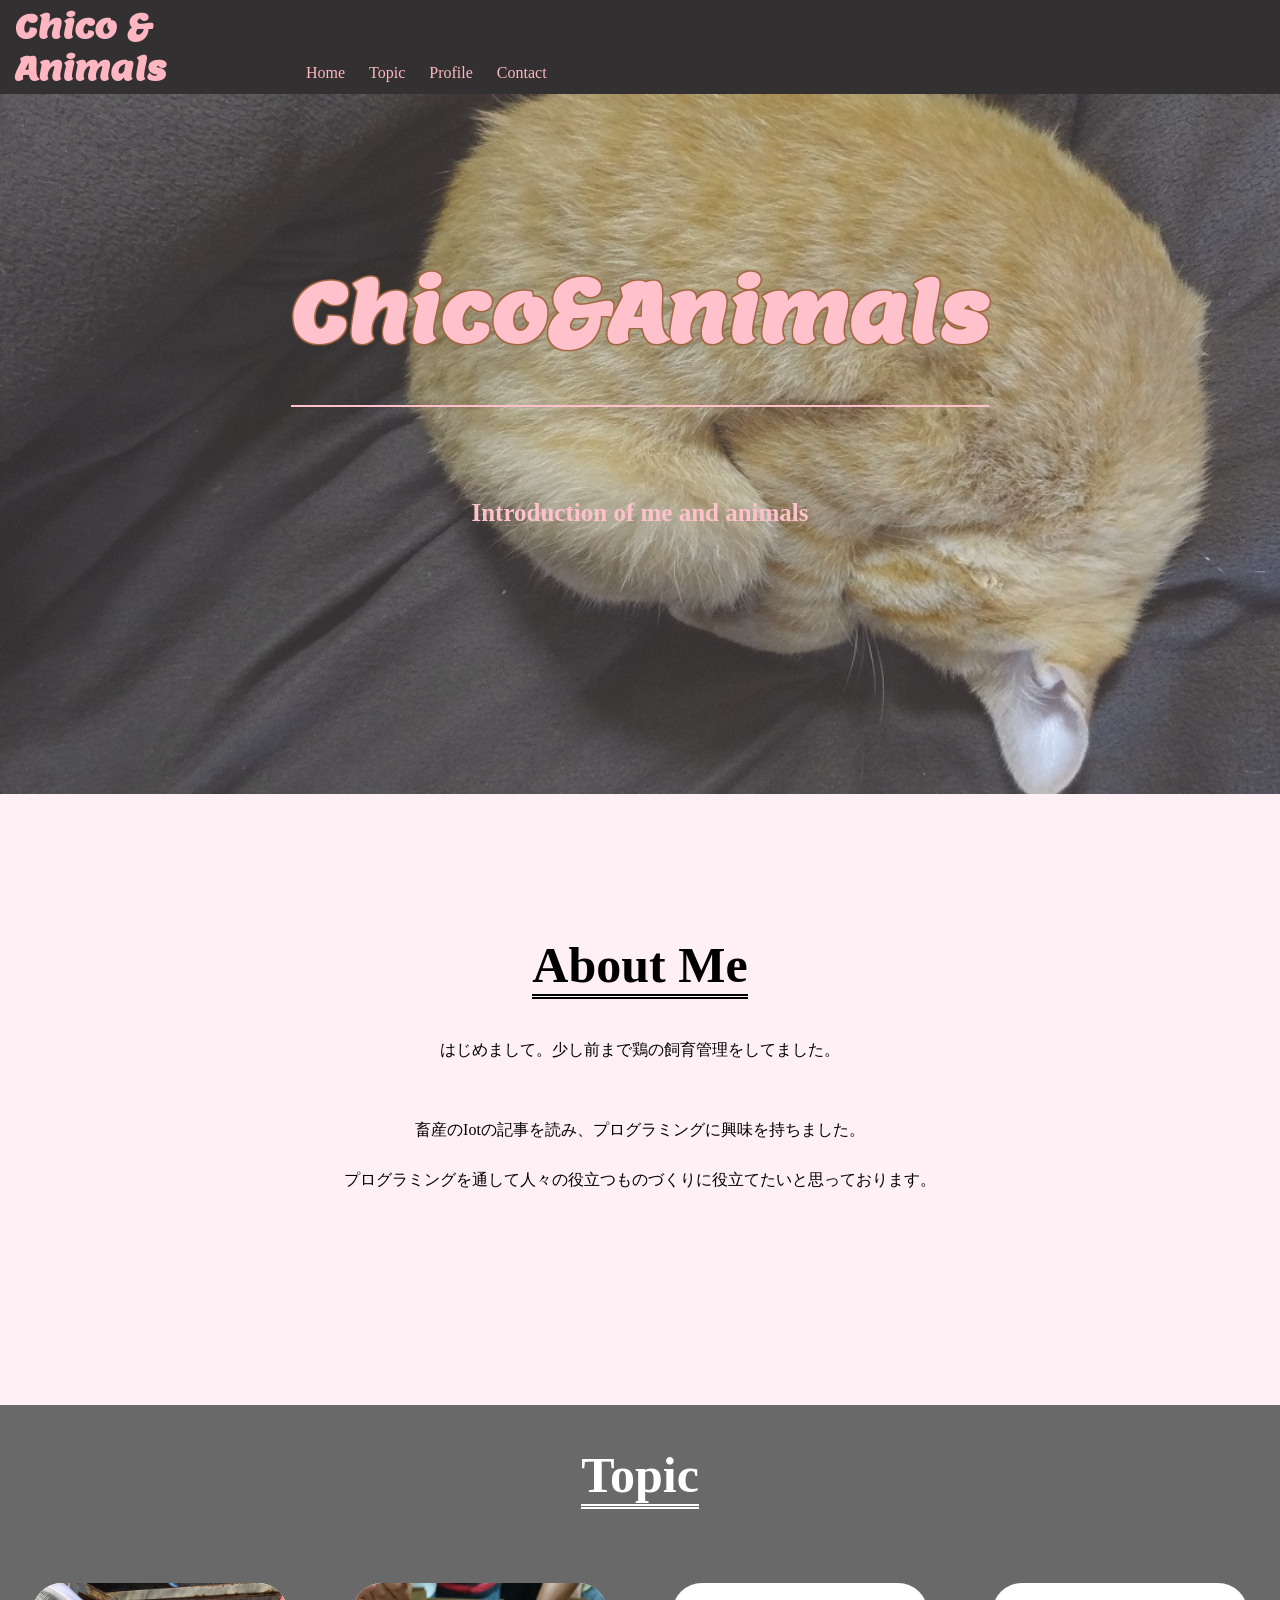
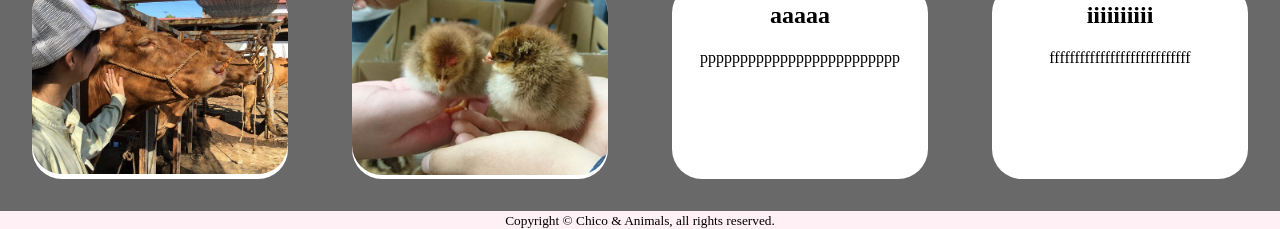
<file: index.html>
<!DOCTYPE html>
<html lang="ja" dir="ltr">
  <head>
    <meta charset="utf-8">
    <title>Chico&Animals</title>
    <link rel="stylesheet" href="style.css">
    <link href="https://fonts.googleapis.com/css?family=Lemon&display=swap" rel="stylesheet">
  </head>
  <body>
    <header>

      <div id="header">
        <div id="title">
        <h1><a>Chico & Animals</a></h1>
        </div>

      <div id="nav">
      <nav>
        <ul>
          <li><a href="index.html">Home</a></li>
          <li><a id="page">Topic</a></li>
          <li><a href="profile.html">Profile</a></li>
          <li><a href="contact.html">Contact</a></li>
        </ul>
      </nav>
    </div>
    </div>
    </header>

    <section class="fadeInUp">
      <div id="photo">
        <div id="top">
        <h1>Chico&Animals</h1>

        <p>Introduction of me and animals</p>
       </div>
     </div>
    </section>
    <section id="about" class="fadeInUp">
      <h1>About Me</h1>
      <p>はじめまして。少し前まで鶏の飼育管理をしてました。</p>
      <p>畜産のIotの記事を読み、プログラミングに興味を持ちました。<br>
      プログラミングを通して人々の役立つものづくりに役立てたいと思っております。</p>
    </section>


    <section id="topic" class="fadeInUp">
      <h1>Topic</h1>

      <div class="boxs">

      <article class="box1">
      <a href="box1.html"><img src="images/animal01.JPG" alt="あか牛です。">
      <div class="mask">
        <div class="caption">
          <h2>あか牛</h2>
          <p>授業でよく扱ってました。</p>
        </div>
      </div></a>
      </article>

      <article class="box2">
      <a href="box2.html"><img src="images/animal02.JPG" alt="天草大王です。">
      <div class="mask">
        <div class="caption">
          <h2>にわとり（大学研究）</h2>
          <p>研究室でにわとりの研究してました。</p>

        </div>
      </div></a>
      </article>

      <article class="box3">
        <h2>aaaaa</h2>
        <p>ppppppppppppppppppppppppp</p>
        <div class="mask">
          <div class="caption">
            <h2>あか牛</h2>
            <p>授業でよく扱ってました。</p>
          </div>
        </div>

      </article>
      <article class="box4">
        <h2>iiiiiiiiii</h2>
        <p>ffffffffffffffffffffffffffff</p>
        <div class="mask">
          <div class="caption">
            <h2>あか牛</h2>
            <p>授業でよく扱ってました。</p>
          </div>
        </div>
      </article>

     </div>
    </section>

    <footer> <small>Copyright &copy; Chico & Animals, all rights reserved.</small> </footer>
    <script src="jquery-3.4.1.min.js"></script>
    <script src="script.js"></script>
  </body>
</html>
</file>
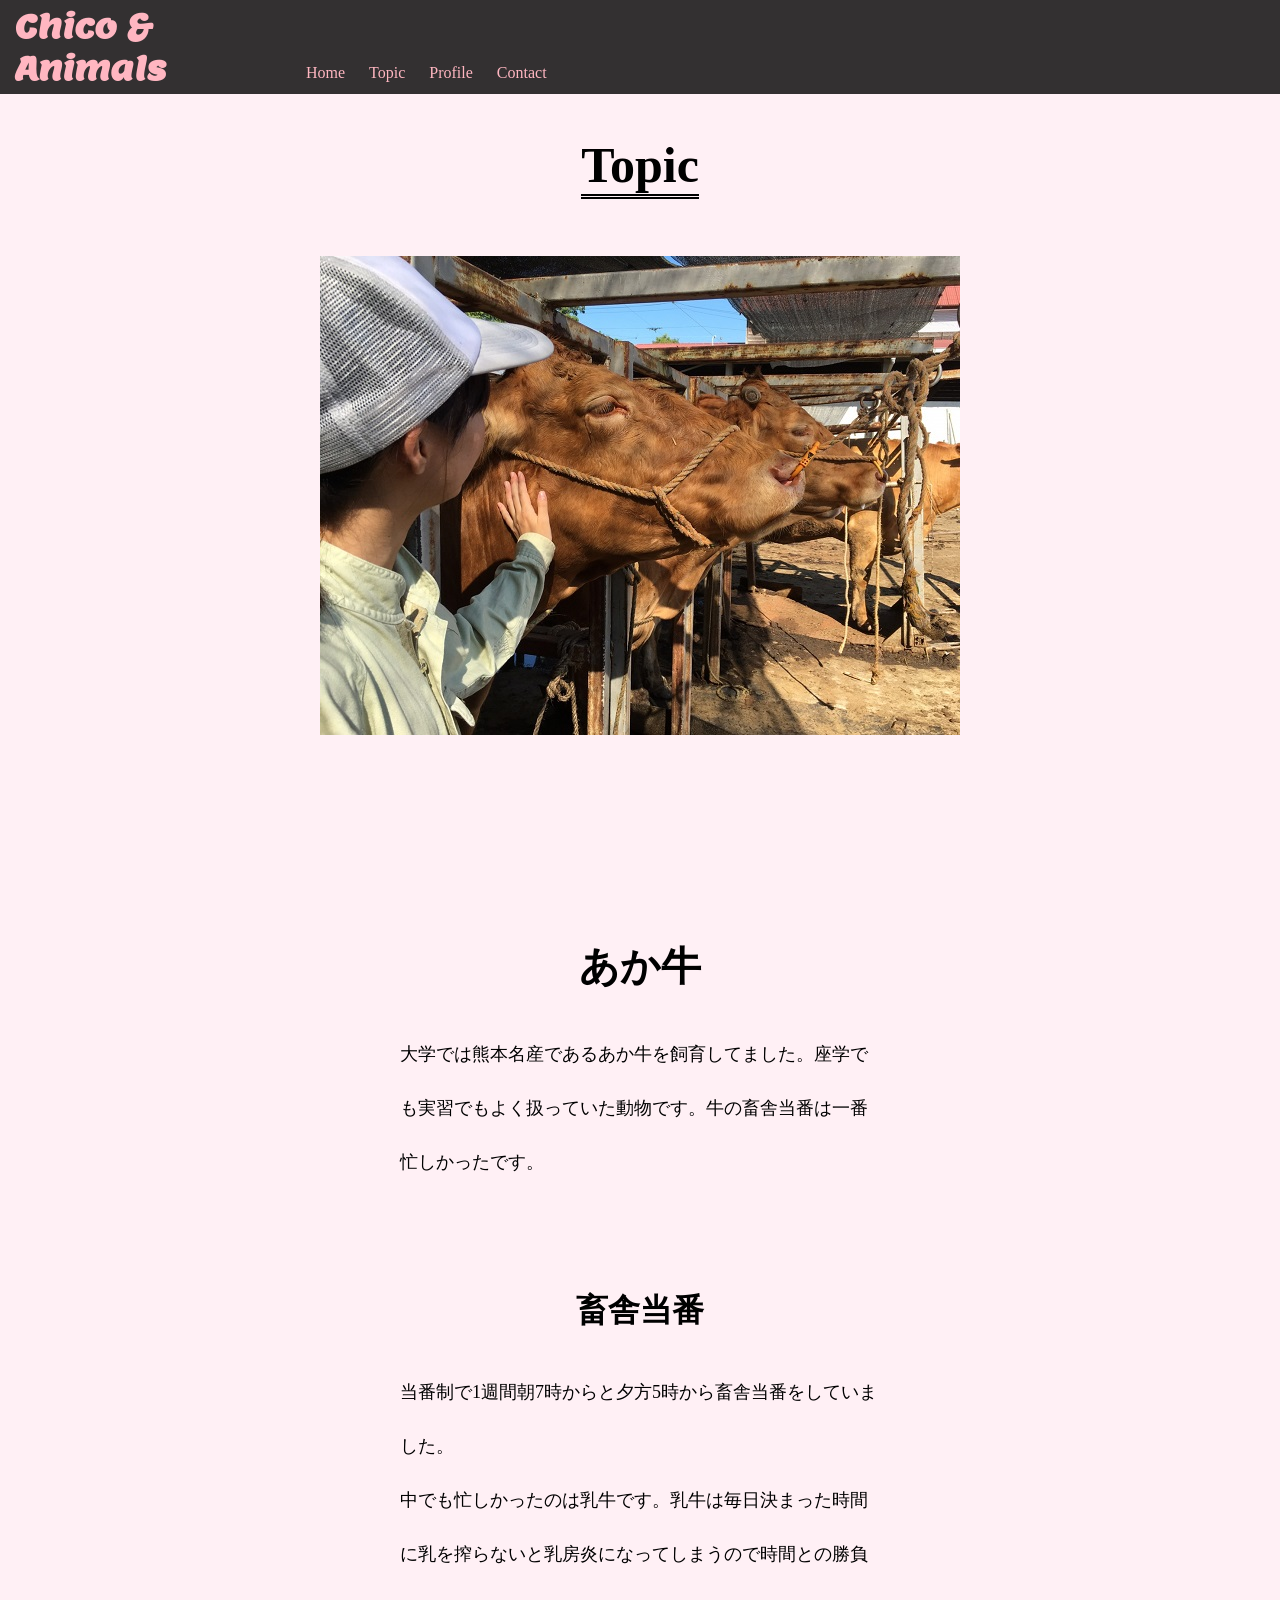
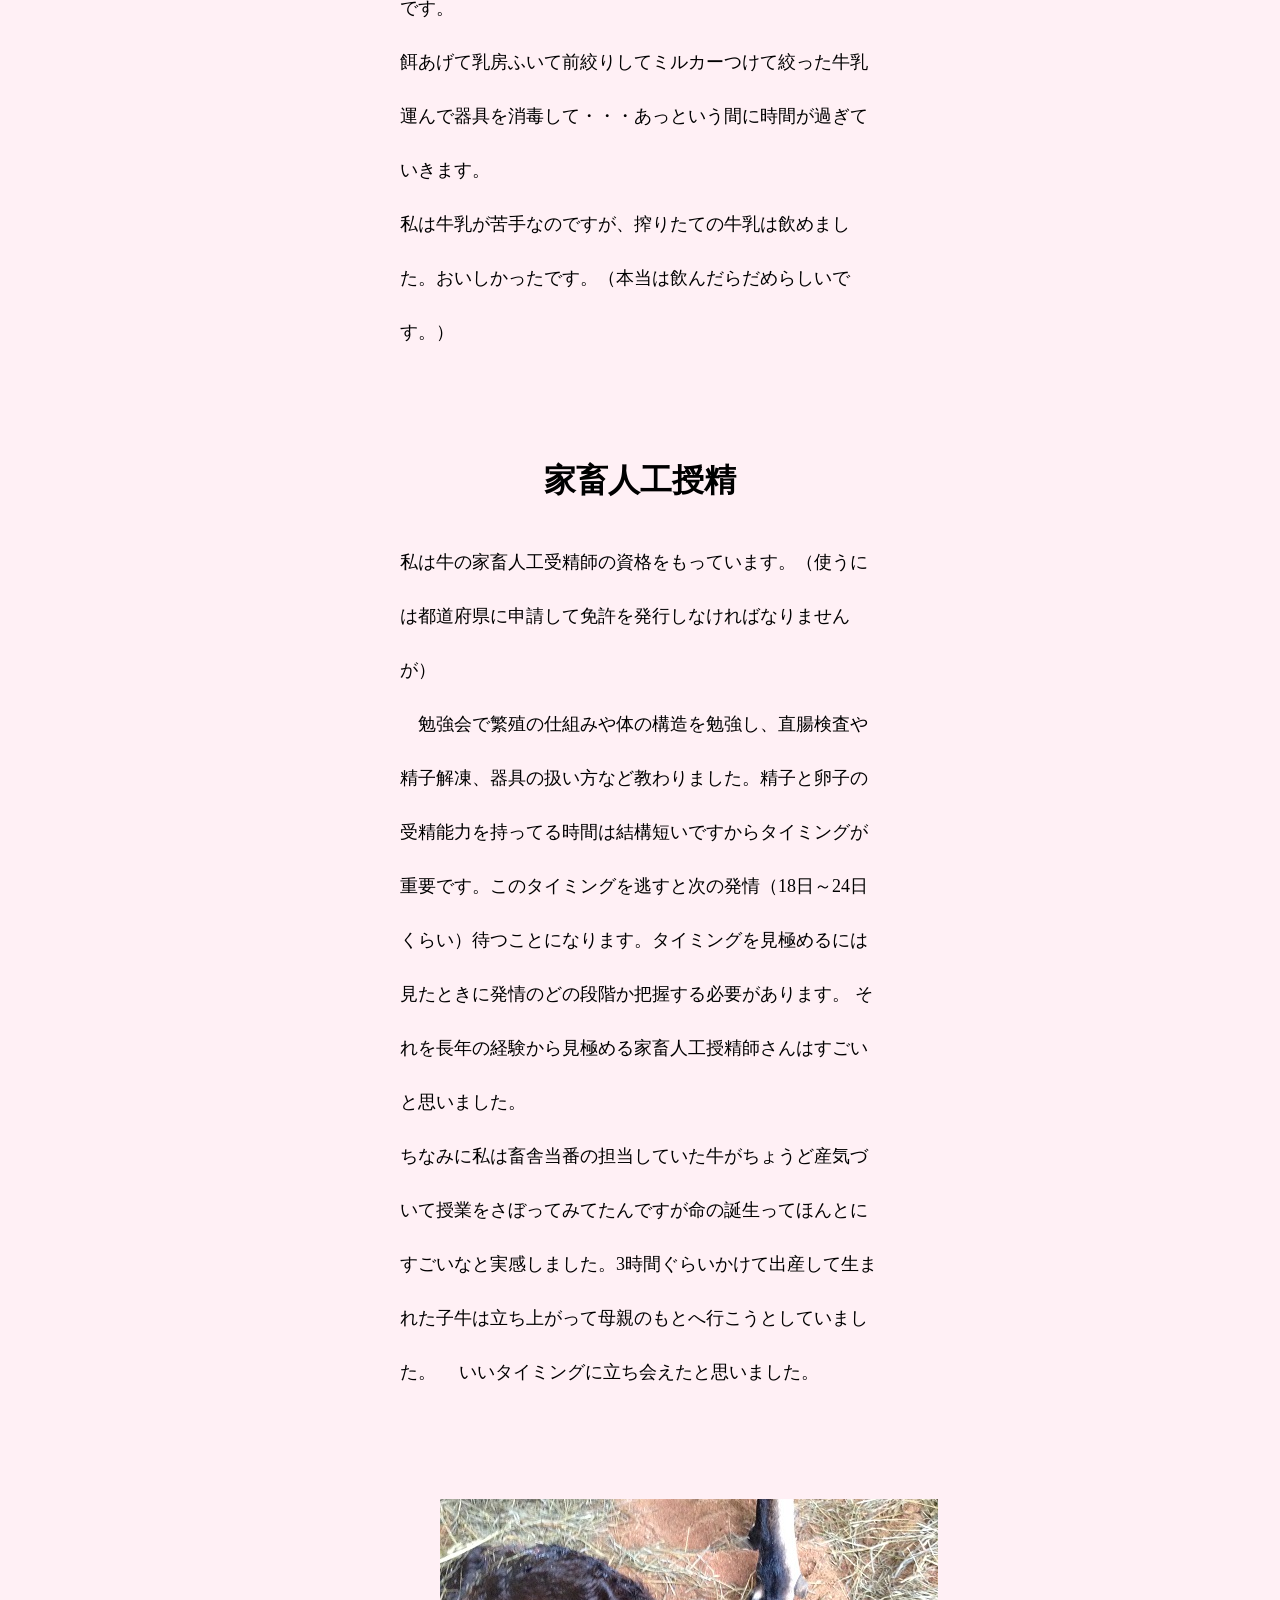
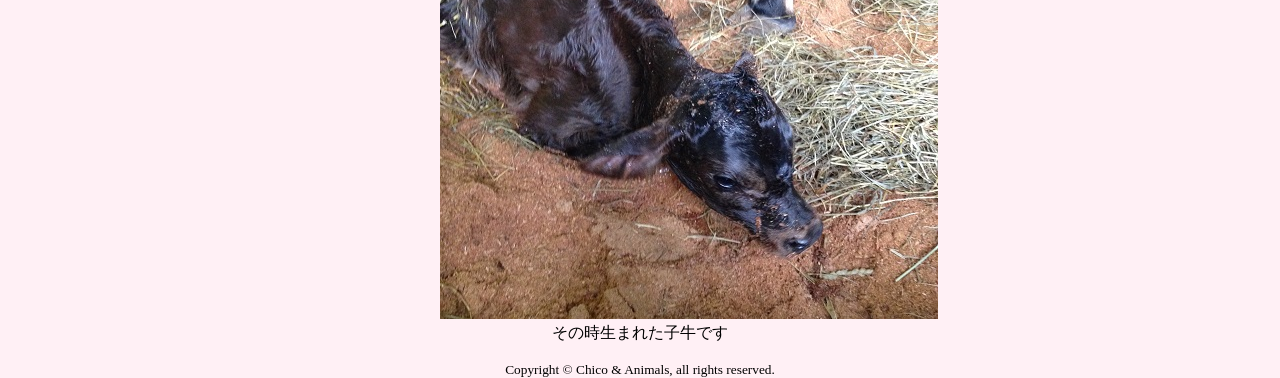
<file: box1.html>
<!DOCTYPE html>
<html lang="ja" dir="ltr">
  <head>
    <meta charset="utf-8">
    <title>Chico&Animals</title>
    <link rel="stylesheet" href="style.css">
    <link href="https://fonts.googleapis.com/css?family=Lemon&display=swap" rel="stylesheet">
  </head>
  <body>
    <header>

      <div id="header">
        <div id="title">
        <h1><a>Chico & Animals</a></h1>
        </div>

      <div id="nav">
      <nav>
        <ul>
          <li><a href="index.html">Home</a></li>
          <li><a id="page">Topic</a></li>
          <li><a href="profile.html">Profile</a></li>
          <li><a href="contact.html">Contact</a></li>
        </ul>
      </nav>
    </div>
    </div>
    </header>
    <article class="topic">
      <div class="fadeInUp">
      <h1>Topic</h1>

      <figure>
      <img src="images/animal01.JPG" alt="あか牛です。">
      </figure>
     </div>

      <div class="news">

        <div class="fadeInUp">
        <h2>あか牛</h2>
        <p>大学では熊本名産であるあか牛を飼育してました。座学でも実習でもよく扱っていた動物です。牛の畜舎当番は一番忙しかったです。</p>
        </div>

        <div class="fadeInUp">
        <h3>畜舎当番</h3>
        <p>当番制で1週間朝7時からと夕方5時から畜舎当番をしていました。<br>
          中でも忙しかったのは乳牛です。乳牛は毎日決まった時間に乳を搾らないと乳房炎になってしまうので時間との勝負です。<br>
          餌あげて乳房ふいて前絞りしてミルカーつけて絞った牛乳運んで器具を消毒して・・・あっという間に時間が過ぎていきます。<br>
          私は牛乳が苦手なのですが、搾りたての牛乳は飲めました。おいしかったです。（本当は飲んだらだめらしいです。）</P>
        </div>

        <div class="fadeInUp">
        <h3>家畜人工授精</h3>
        <p>私は牛の家畜人工受精師の資格をもっています。（使うには都道府県に申請して免許を発行しなければなりませんが）<br>
          　勉強会で繁殖の仕組みや体の構造を勉強し、直腸検査や精子解凍、器具の扱い方など教わりました。精子と卵子の受精能力を持ってる時間は結構短いですからタイミングが重要です。このタイミングを逃すと次の発情（18日～24日くらい）待つことになります。タイミングを見極めるには見たときに発情のどの段階か把握する必要があります。
           それを長年の経験から見極める家畜人工授精師さんはすごいと思いました。<br>
           ちなみに私は畜舎当番の担当していた牛がちょうど産気づいて授業をさぼってみてたんですが命の誕生ってほんとにすごいなと実感しました。3時間ぐらいかけて出産して生まれた子牛は立ち上がって母親のもとへ行こうとしていました。
         　いいタイミングに立ち会えたと思いました。</p>
        </div>

       <div class="fadeInUp">
         <figure>
           <img src="images/animal01-2.JPG" alt="子牛">
           <figcaption>その時生まれた子牛です</figcaption>
         </figure>
       </div>

      </div>

    </article>

    <footer> <small>Copyright &copy; Chico & Animals, all rights reserved.</small> </footer>
    <script src="jquery-3.4.1.min.js"></script>
    <script src="script.js"></script>
  </body>
</html>
</file>
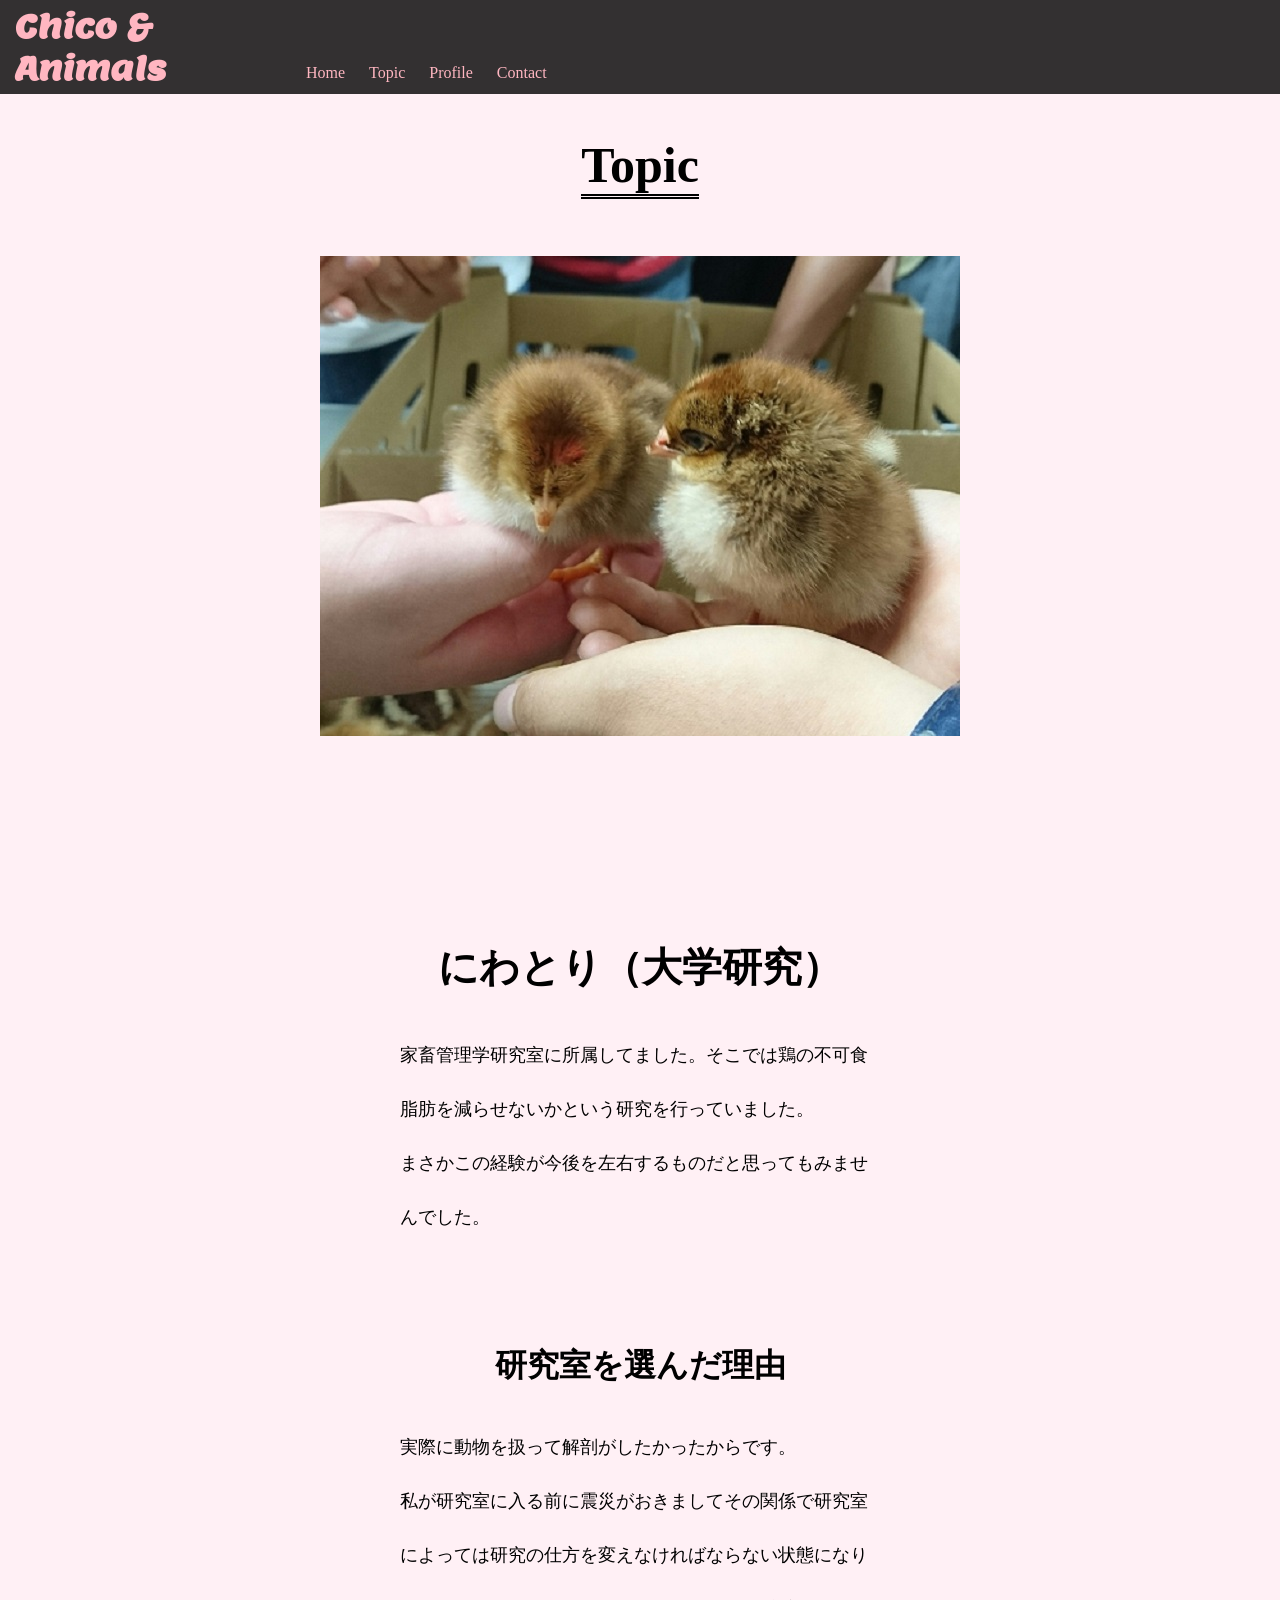
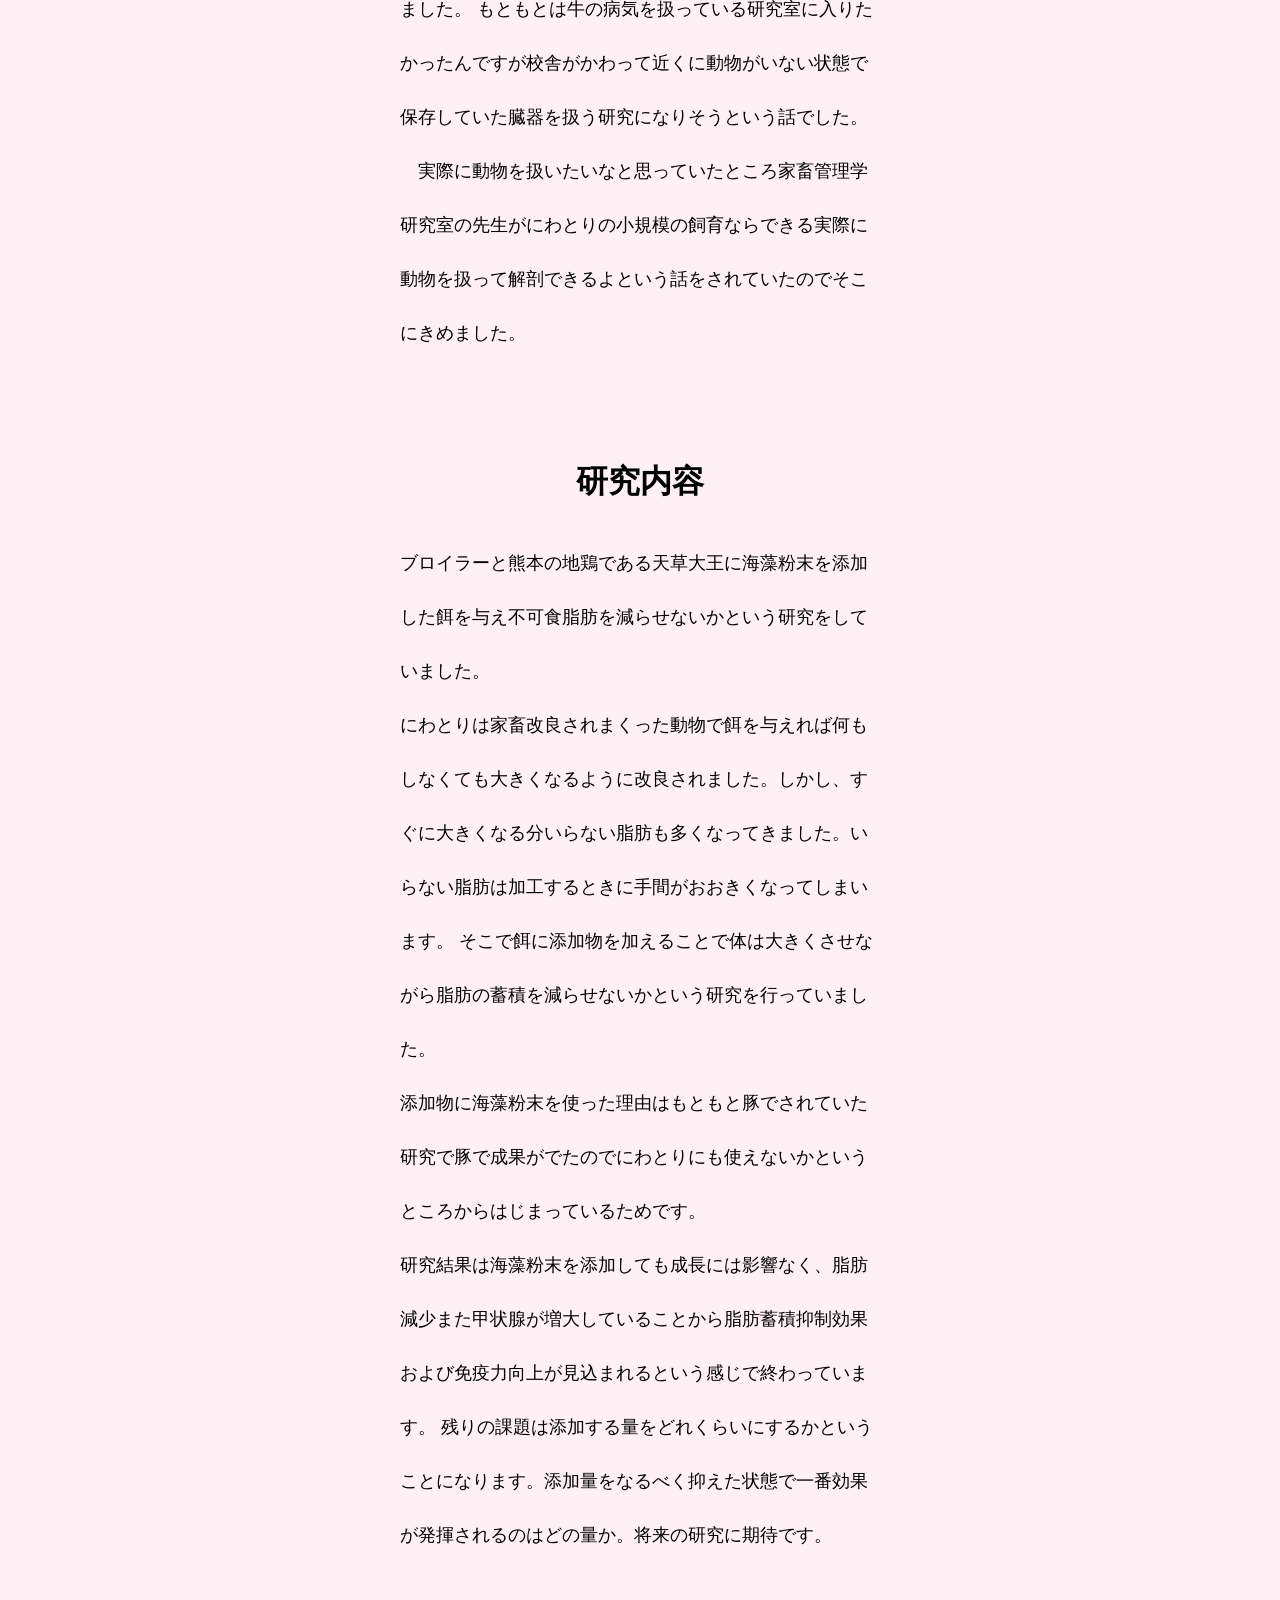
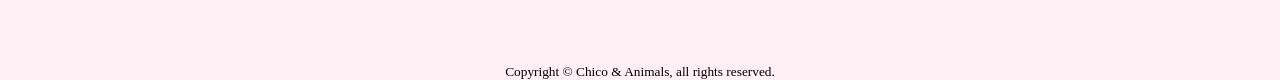
<file: box2.html>
<!DOCTYPE html>
<html lang="ja" dir="ltr">
  <head>
    <meta charset="utf-8">
    <title>Chico&Animals</title>
    <link rel="stylesheet" href="style.css">
    <link href="https://fonts.googleapis.com/css?family=Lemon&display=swap" rel="stylesheet">
  </head>
  <body>
    <header>
      <header>

        <div id="header">
          <div id="title">
          <h1><a>Chico & Animals</a></h1>
          </div>

        <div id="nav">
        <nav>
          <ul>
            <li><a href="index.html">Home</a></li>
            <li><a id="page">Topic</a></li>
            <li><a href="profile.html">Profile</a></li>
            <li><a href="contact.html">Contact</a></li>
          </ul>
        </nav>
      </div>
      </div>
      </header>
    <article class="topic">
      <div class="fadeInUp">
      <h1>Topic</h1>

      <figure>
      <img src="images/animal02.JPG" alt="天草大王です。">
      </figure>
      </div>

      <div class="news">
        <div class="fadeInUp">
        <h2>にわとり（大学研究）</h2>
        <p>家畜管理学研究室に所属してました。そこでは鶏の不可食脂肪を減らせないかという研究を行っていました。<br>
          まさかこの経験が今後を左右するものだと思ってもみませんでした。</p>
        </div>

        <div class="fadeInUp">
        <h3>研究室を選んだ理由</h3>
        <p>実際に動物を扱って解剖がしたかったからです。<br>
        私が研究室に入る前に震災がおきましてその関係で研究室によっては研究の仕方を変えなければならない状態になりました。
        もともとは牛の病気を扱っている研究室に入りたかったんですが校舎がかわって近くに動物がいない状態で保存していた臓器を扱う研究になりそうという話でした。
      　実際に動物を扱いたいなと思っていたところ家畜管理学研究室の先生がにわとりの小規模の飼育ならできる実際に動物を扱って解剖できるよという話をされていたのでそこにきめました。
    　　</p>
        </div>

        <div class="fadeInUp">
        <h3>研究内容</h3>
        <p>ブロイラーと熊本の地鶏である天草大王に海藻粉末を添加した餌を与え不可食脂肪を減らせないかという研究をしていました。<br>
          にわとりは家畜改良されまくった動物で餌を与えれば何もしなくても大きくなるように改良されました。しかし、すぐに大きくなる分いらない脂肪も多くなってきました。いらない脂肪は加工するときに手間がおおきくなってしまいます。
        そこで餌に添加物を加えることで体は大きくさせながら脂肪の蓄積を減らせないかという研究を行っていました。<br>
        添加物に海藻粉末を使った理由はもともと豚でされていた研究で豚で成果がでたのでにわとりにも使えないかというところからはじまっているためです。<br>
        研究結果は海藻粉末を添加しても成長には影響なく、脂肪減少また甲状腺が増大していることから脂肪蓄積抑制効果および免疫力向上が見込まれるという感じで終わっています。
        残りの課題は添加する量をどれくらいにするかということになります。添加量をなるべく抑えた状態で一番効果が発揮されるのはどの量か。将来の研究に期待です。</p>
        <div>

      </div>

    </article>

    <footer> <small>Copyright &copy; Chico & Animals, all rights reserved.</small> </footer>
    <script src="jquery-3.4.1.min.js"></script>
    <script src="script.js"></script>
  </body>
</html>
</file>
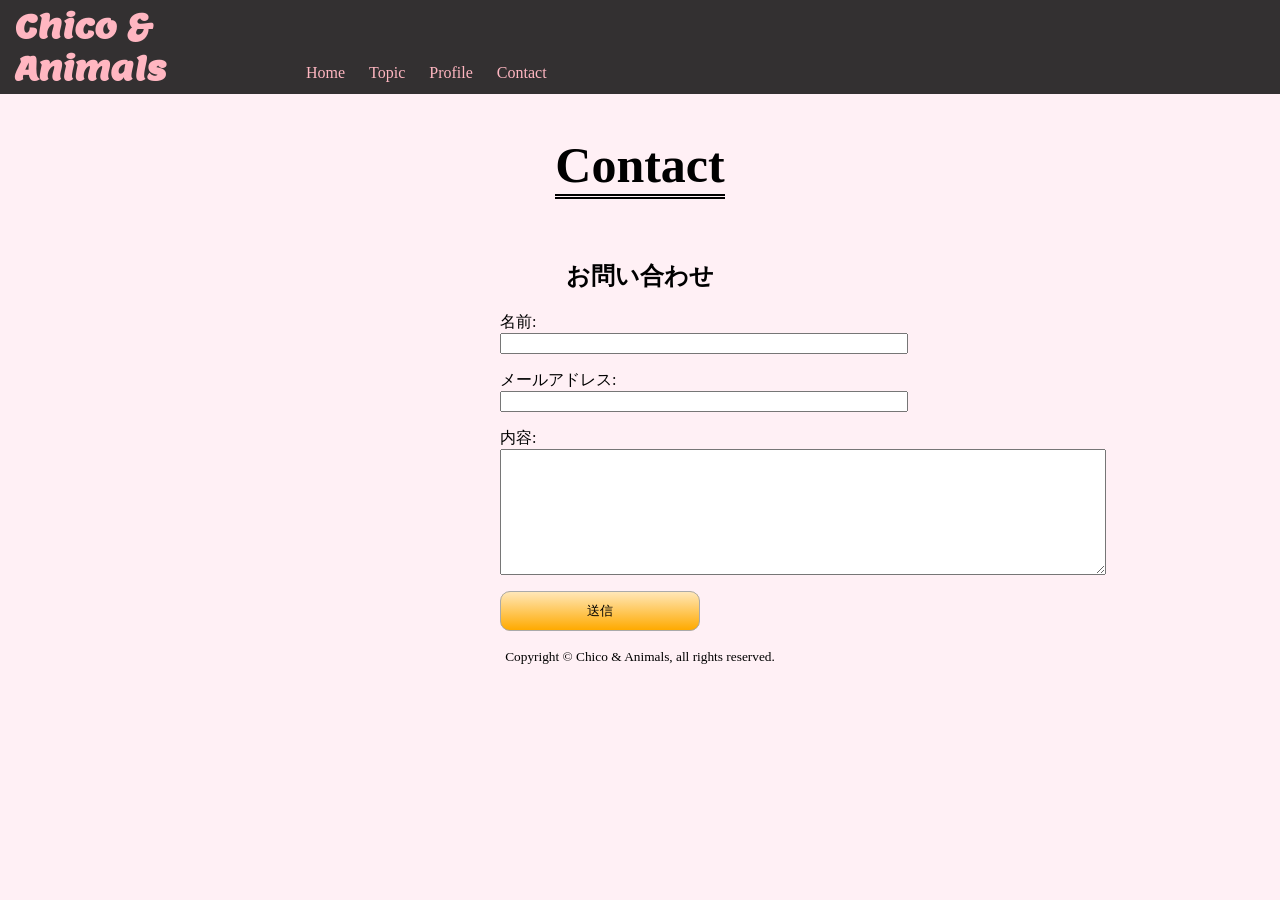
<file: contact.html>
<!DOCTYPE html>
<html lang="ja" dir="ltr">
  <head>
    <meta charset="utf-8">
    <title>Chico&Animals</title>
    <link rel="stylesheet" href="style.css">
    <link href="https://fonts.googleapis.com/css?family=Lemon&display=swap" rel="stylesheet">
  </head>
  <body>
    <header>
      <header>

        <div id="header">
          <div id="title">
          <h1><a>Chico & Animals</a></h1>
          </div>

        <div id="nav">
        <nav>
          <ul>
            <li><a href="index.html">Home</a></li>
            <li><a id="page">Topic</a></li>
            <li><a href="profile.html">Profile</a></li>
            <li><a href="contact.html">Contact</a></li>
          </ul>
        </nav>
      </div>
      </div>
      </header>
    <article class="topic">
      <div class="fadeInUp">
      <h1>Contact</h1>

        <div class="fadeInUp">
          <h2>お問い合わせ</h2>

          <form action="https://www.rescue.ne.jp/form/mail.cpi" method="post">
            <input type="hidden" name="_uid" value="d4uVUGsoUuDxDgif">
            <p>
            <table>
              名前:<input type="text" name="username">
            </table>
          </p>
            <p>
              <table>
                メールアドレス:<input type="email" name="username">
              </table>
            </p>
            <p>
              内容:<textarea name="comment"></textarea>
            </p>
            <p> <input type="submit" value="送信"> </p>
          </form>

        </div>

      </div>

    </article>

    <footer> <small>Copyright &copy; Chico & Animals, all rights reserved.</small> </footer>
    <script src="jquery-3.4.1.min.js"></script>
    <script src="script.js"></script>
  </body>
</html>
</file>
<file: style.css>
body{
  font-family: 'メイリオ','Hiragino Kaku Gothic Pro',sans-serof;
  background-color: #fff0f5;
  margin: 0;
}
.fadeInUp {
  opacity : 0;
  transform: translateY(20px);
  transition: 1s;
}

/*ヘッダー*/
#header{
  background-color: rgba(0,0,0,0.8);
  width: 100%;
}
#header a{
  color: rgba(255,182,193,1);
  text-decoration: none;
}

#title h1{
  font-family: 'Lemon', cursive;
  font-size: 32px;
  width: 20%;
  margin: 0;
  padding:5px;
  margin-left: 10px;
  color: rgba(255,182,193,1);

}
/* ナビゲーションメニュー*/
#nav ul{
  list-style-type: none;
  margin:0 ;
　
}

#nav li{
  color: rgba(255,182,193,1);
  padding: 0 10px;
  display: inline;
}

#nav{
  width: 80%;
  margin-top: -30px;
  float: right;
  text-align: left;
}

/*フッター*/
footer{
  text-align: center;
}



/* トップ*/

#photo{
  margin-top: 0;
  margin-bottom:0;
  background-image: url(images/top.jpg);
  text-align: center;
  background-repeat: no-repeat;
  background-size: cover;
  width: 100%;
  height: 700px;
  position: relative;
  opacity: 0.8;
}

#top{
  position: absolute;
  width: 100%;
  margin-top: 100px;
  text-align: center;
}
#top h1{
  font-family: 'Lemon', cursive;
  font-size: 80px;
  color: rgba(255,182,193,1);
  padding-bottom: 40px;
  border-bottom: solid 2px rgba(255,182,193,1);
  color: rgba(255,182,193,1);
  display: inline-block;
  text-shadow: 1px 1px 1px #8b4513, -1px 1px 1px #8b4513, 1px -1px 1px #8b4513, -1px -1px 1px #8b4513, 1px 1px 1px #8b4513, -1px 1px 1px #8b4513, 1px -1px 1px #8b4513, -1px -1px 1px #8b4513;
}

#top p{
  font-size: 25px;
  font-weight: bold;
  color: rgba(255,182,193,1);

}

/*about*/
#about{
  margin: 100px 0 200px 0;
  text-align: center;
}

#about h1{
  font-size: 50px;
  border-bottom: double 5px #000000;
  display: inline-block;
  margin-bottom: 10px;
}

#about p{
  margin-bottom: 30px;
  line-height: 50px;
}

/*topic*/
#topic{
  text-align: center;
  background-color: #696969;

}
#topic h1{
  color: #fff;
  font-size: 50px;
  border-bottom: double 5px #fff;
  display: inline-block;
}
.boxs{
  display: flex;
}
.boxs > *{
  margin: 2.5%;
  width: 20%;
  background-color:#fff;


}

.boxs img{
  max-width: 100%;

  margin: 0;
  height: auto;
  width: auto;
  border-radius: 30px;
}

.box1, .box2, .box3, .box4{
  position: relative;
  border-radius: 30px;
}
.box1 .caption, .box2 .caption, .box3 .caption, .box4 .caption{
  margin-top:20%;
  color: #fff;
  font-size: 1.2em;
}
.box1 .mask, .box2 .mask, .box3 .mask, .box4 .mask {
	width: 100%;
	height: 100%;
	position:	absolute;
	top: 0;
	left:	0;
	background-color:	rgba(0,0,0,0.4);
	-webkit-transition:	all 0.4s ease;
	transition:		all 0.4s ease;
	-webkit-transform:	scale(0);
	transform:		scale(0);
  border-radius: 30px;
}
.box1:hover .mask , .box2:hover .mask , .box3:hover .mask, .box4:hover .mask{
  -webkit-transform:	scale(1);
	transform:		scale(1);
}

/*記事*/
.topic{
  text-align: center;
}
.topic h1{
  font-size: 50px;
  border-bottom: double 5px #000000;
  display: inline-block;
}

.news{
  margin: 0 400px;

}

.news h2{
  margin-top: 200px;
  font-size: 40px;
}

.news p{
  text-align: left;
  margin-bottom:100px;
  font-size: 18px;
  line-height: 3;
}
.news h3{
  font-size: 2em;
}

/*プロフィール*/
.about{
  margin: 0 400px;

}

.about p{
  text-align: left;
  font-size: 18px;
  line-height: 3;
}
.about h3{
  font-size: 2em;
}

.about h4{
  font-size: 18px;
  text-align: left;
}

/*お問い合わせ*/
form{
  margin: 0 500px;
  text-align: left;
}
input, textarea{
  display: block;
}
input{
  width: 400px;
}
input[type="submit"]{
  width: 200px;
  background-color: #ffaa00;
  background-image: -webkit-gradient(
    linear, left top, left bottom, from(#ffe7b8), to(#ffaa00)
    );
    background-image: -webkit-linear-gradient(top, #ffe7b8 0%, #ffaa00 100%);
    background-image: linear-gradient(to bottom, #ffe7b8 0%,#ffaa00 100%);
    border: solid 1px #aaaaaa;
    border-radius: 10px;
    padding: 10px 0;
}
textarea{
  width: 600px;
  height: 120px;
}
</file>
